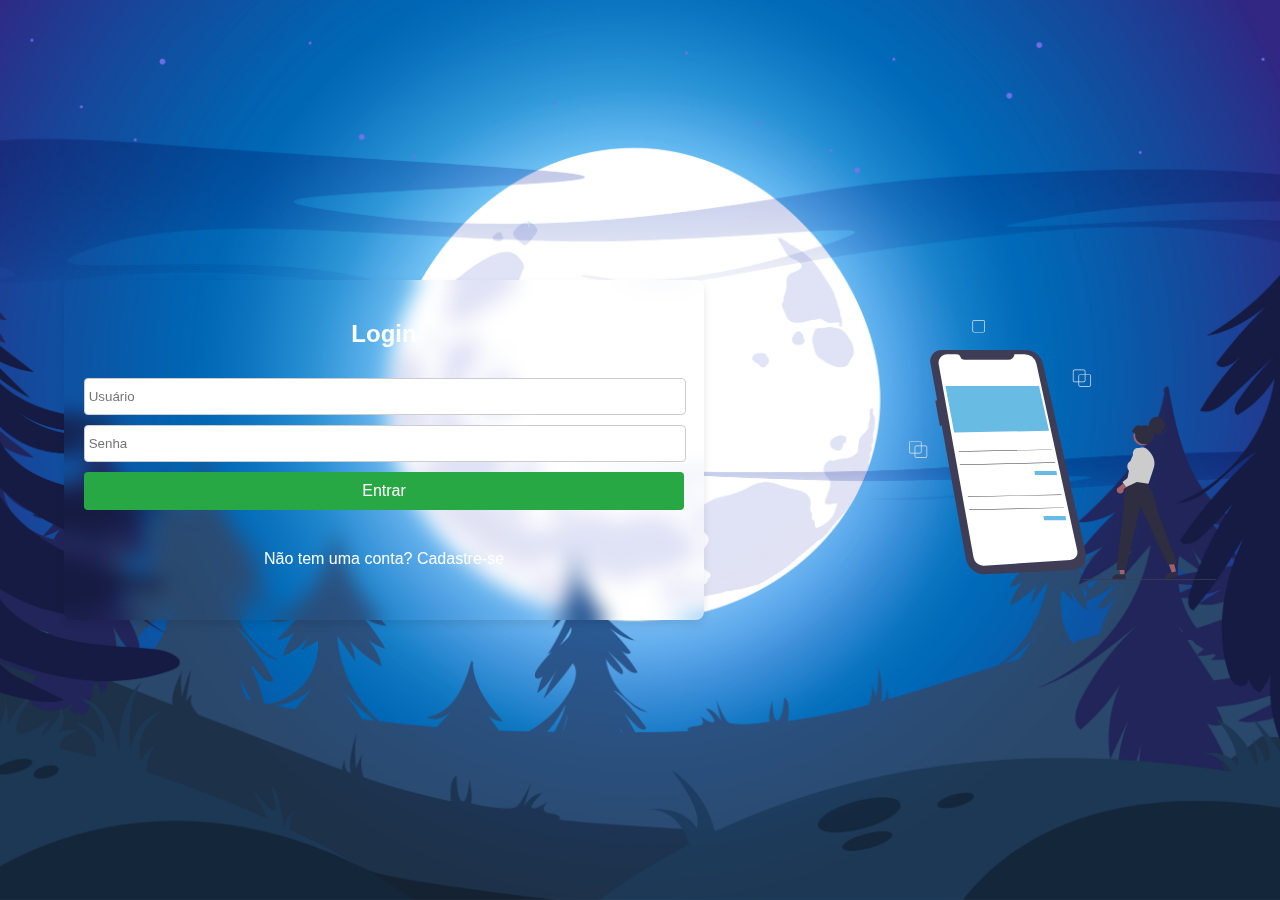
<file: index.html>
<!DOCTYPE html>
<html lang="pt-BR">
<head>
  <meta charset="UTF-8">
  <meta name="viewport" content="width=device-width, initial-scale=1.0">
  <title>Página de Login e Cadastro</title>
  <link rel="stylesheet" type="text/css" href="css/home.css"/>
</head>
<body>
<div class="content-main">
  <div class="container">
  <h2 id="form-title">Login</h2>
  <input type="text" id="username" placeholder=" Usuário" required>
  <input type="password" id="password" placeholder=" Senha" required>
  <button onclick="handleAction()">Entrar</button>
  <p class="toggle-link" onclick="toggleForm()">Não tem uma conta? Cadastre-se</p>
  </div>
  <div class="img-container">
    <img src="1.svg" alt="wallet" class="card-img">
  </div>

</div>

<script>
  let isLogin = true;

  function toggleForm() {
    isLogin = !isLogin;
    document.getElementById('form-title').innerText = isLogin ? 'Login' : 'Cadastro';
    document.querySelector('button').innerText = isLogin ? 'Entrar' : 'Cadastrar';
    document.querySelector('.toggle-link').innerText = isLogin ? 'Não tem uma conta? Cadastre-se' : 'Já tem uma conta? Faça login';
  }

  function handleAction() {
    const username = document.getElementById('username').value;
    const password = document.getElementById('password').value;

    if (!username || !password) {
      alert('Por favor, preencha todos os campos.');
      return;
    }

    if (isLogin) {
      login(username, password);
    } else {
      register(username, password);
    }
  }

  function register(username, password) {
    if (localStorage.getItem(username)) {
      alert('Usuário já cadastrado!');
    } else {
      localStorage.setItem(username, JSON.stringify({ username, password }));
      alert('Cadastro realizado com sucesso!');
      toggleForm();
    }
  }

  function login(username, password) {
    const userData = JSON.parse(localStorage.getItem(username));
    if (userData && userData.password === password) {
      alert('Login bem-sucedido!');

      window.location.href = "investimento.html";
    } else {
      alert('Usuário ou senha incorretos.');
    }
  }
</script>

</body>
</html>
</file>
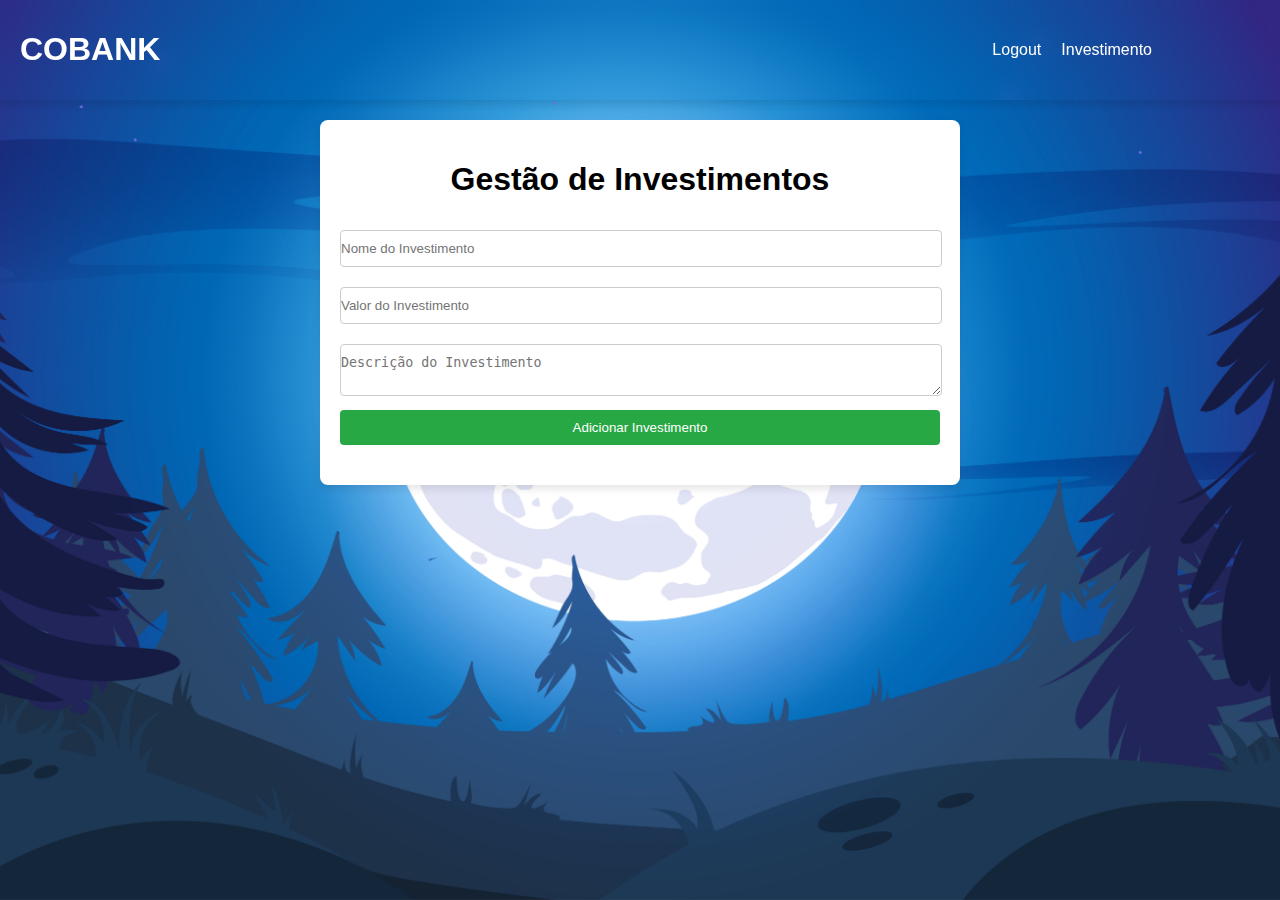
<file: investimento.html>
<!DOCTYPE html>
<html lang="pt-BR">
<head>
  <meta charset="UTF-8">
  <meta name="viewport" content="width=device-width, initial-scale=1.0">
  <title>Gestão de Investimentos</title>
  <link rel="stylesheet" type="text/css" href="css/investiment.css"/>
</head>
<body>
<nav>

  <header>
    <h1>COBANK</h1>
    <ul>
      <li><a href="index.html">Logout</a></li>
      <li><a href="investimento.html">Investimento</a></li>
    </ul>
  </header>
 
</nav>
<div class="container">
  <h1>Gestão de Investimentos</h1>
  <input type="text" id="investmentName" placeholder="Nome do Investimento" />
  <input type="number" id="investmentValue" placeholder="Valor do Investimento" />
  <textarea id="investmentDescription" placeholder="Descrição do Investimento"></textarea>
  <button onclick="addInvestment()">Adicionar Investimento</button>

  <div class="investment-list" id="investmentList"></div>
</div>

<script>
  // Função para carregar os investimentos salvos no localStorage
  function loadInvestments() {
    const investments = JSON.parse(localStorage.getItem('investments')) || [];
    const investmentList = document.getElementById('investmentList');
    investmentList.innerHTML = '';
    investments.forEach((investment, index) => {
      const investmentItem = document.createElement('div');
      investmentItem.classList.add('investment-item');
      investmentItem.innerHTML = `
        <div>
          <strong>${investment.name}</strong><br>
          <small>Valor: R$ ${investment.value}</small><br>
          <small>${investment.description}</small>
        </div>
        <div>
          <button class="edit" onclick="editInvestment(${index})">Editar</button>
          <button onclick="deleteInvestment(${index})">Excluir</button>
        </div>
      `;
      investmentList.appendChild(investmentItem);
    });
  }

  // Função para adicionar um novo investimento
  function addInvestment() {
    const name = document.getElementById('investmentName').value;
    const value = document.getElementById('investmentValue').value;
    const description = document.getElementById('investmentDescription').value;

    if (!name || !value || !description) {
      alert('Por favor, preencha todos os campos.');
      return;
    }

    const investments = JSON.parse(localStorage.getItem('investments')) || [];
    investments.push({ name, value, description });
    localStorage.setItem('investments', JSON.stringify(investments));
    clearForm();
    loadInvestments();
  }

  // Função para editar um investimento
  function editInvestment(index) {
    const investments = JSON.parse(localStorage.getItem('investments')) || [];
    const investment = investments[index];

    document.getElementById('investmentName').value = investment.name;
    document.getElementById('investmentValue').value = investment.value;
    document.getElementById('investmentDescription').value = investment.description;

    // Alterar o comportamento do botão para "Salvar"
    const addButton = document.querySelector('button');
    addButton.textContent = 'Salvar Alterações';
    addButton.onclick = function() {
      saveInvestment(index);
    };
  }

  // Função para salvar as alterações feitas em um investimento
  function saveInvestment(index) {
    const name = document.getElementById('investmentName').value;
    const value = document.getElementById('investmentValue').value;
    const description = document.getElementById('investmentDescription').value;

    const investments = JSON.parse(localStorage.getItem('investments')) || [];
    investments[index] = { name, value, description };
    localStorage.setItem('investments', JSON.stringify(investments));
    clearForm();
    loadInvestments();
  }

  // Função para excluir um investimento
  function deleteInvestment(index) {
    const investments = JSON.parse(localStorage.getItem('investments')) || [];
    investments.splice(index, 1);
    localStorage.setItem('investments', JSON.stringify(investments));
    loadInvestments();
  }

  // Função para limpar o formulário
  function clearForm() {
    document.getElementById('investmentName').value = '';
    document.getElementById('investmentValue').value = '';
    document.getElementById('investmentDescription').value = '';
    const addButton = document.querySelector('button');
    addButton.textContent = 'Adicionar Investimento';
    addButton.onclick = addInvestment;
  }

  // Carregar os investimentos quando a página carregar
  window.onload = loadInvestments;
</script>

</body>
</html>
</file>
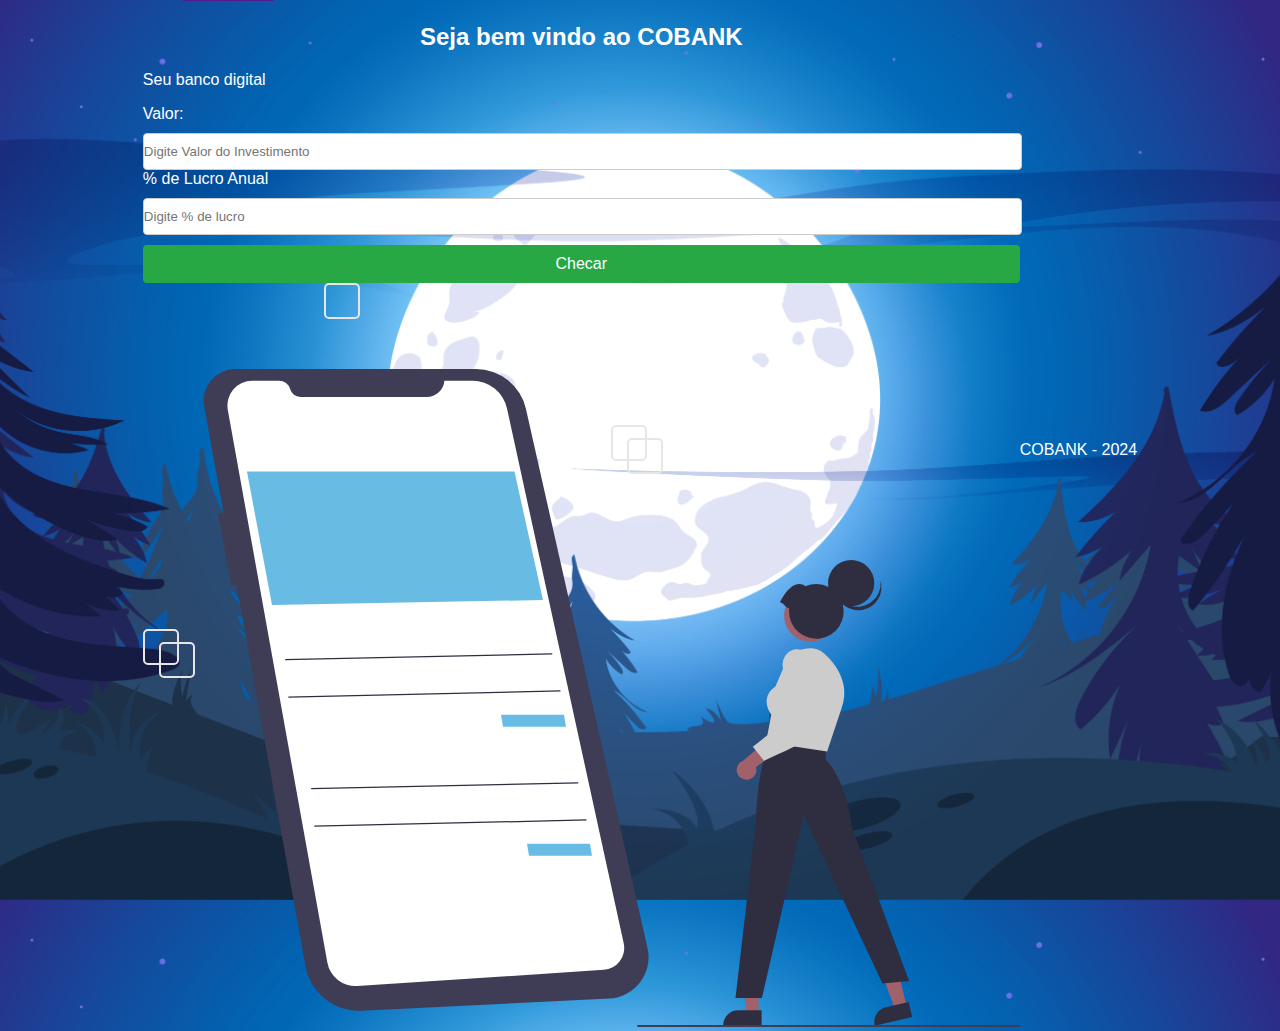
<file: simular.html>
<!DOCTYPE html>
<html lang="en">
<head>
  <meta charset="UTF-8">
  <meta name="viewport" content="width=device-width, initial-scale=1.0">
  <title>Document</title>
  <link rel="preconnect" href="https://fonts.googleapis.com">
<link rel="preconnect" href="https://fonts.gstatic.com" crossorigin>
<link href="https://fonts.googleapis.com/css2?family=Montserrat:ital,wght@0,100..900;1,100..900&display=swap" rel="stylesheet">
  <link rel="stylesheet" type="text/css" href="css/home.css"/>
</head>
<body>
    <nav>
      <header >
        <h1>COBANK</h1>
        <ul>
          <li><a href="">Home</a></li>
          <li><a href="">Simular</a></li>
          <li><a href="">Investimento</a></li>
        </ul>
      </header>
      <main>
       
        <div class="card-form">

          <div class="info">
            <h2>Seja bem vindo ao COBANK</h2>
            <p>Seu banco digital</p>
          </div>

          <form >
            <div class="input-group">
              <label for="name
              ">Valor:</label>
              <input type="text" id="name" name="name" placeholder="Digite Valor do Investimento">
              <label for="name
              ">% de Lucro Anual</label>
              <input type="text" id="name" name="name" placeholder="Digite % de lucro">
            </div>
          </form>
          
          <div class="btn-group">
            <button class="btn-login">Checar</button>

          </div>

       
        </div>
        <div class="card-img">
          <img src="1.svg" alt="wallet">
        </div>
      </main>
    </nav>


    <footer>
      <p>COBANK - 2024</p>
    </footer>
    
</body>
</html>
</file>
<file: css/home.css>
body {
    font-family: Arial, sans-serif;
    display: flex;
    justify-content: center;
    align-items: center;
    height: 100vh;
    box-sizing: content-box;
    margin: 0;
    color: white;
    background-image: url("../assets/moon-home.jpg");
    background-size: cover;
    background-position: center;
    height: 100vh;
  }
  .img-container {
    display: flex;
    align-items: end;
    justify-content: end;
    img {
        width: 60%;
        height: 60%;
        object-fit: cover;
    }
  }
  div.content-main{
    display: flex;
    align-items: center;
    justify-content: space-between;
    width: 90%;
    margin: 0 auto;
  }
  .container {
    max-width: 600px;
    width: 100%;
    height: min-content;
    min-height: 300px;

    padding: 20px;
    border-radius: 8px;
    box-shadow: 0px 4px 8px rgba(0, 0, 0, 0.1);
    backdrop-filter: blur(10px);
  }
  h2 {
    text-align: center;
  }
  input[type="text"],
  input[type="password"] {
    width: 100%;
    margin-top: 10px;
    padding: 10px 0;
    border-radius: 4px;
    border: 1px solid #ccc;
  }
  button {
    width: 100%;
    padding: 10px;
    border: none;
    border-radius: 4px;
    background-color: #28a745;
    color: #fff;
    font-size: 16px;
    margin-top: 10px;
  }
  .toggle-link {
    text-align: center;
    margin-top: 40px;
    color: white;
    cursor: pointer;
  }
</file>
<file: css/investiment.css>
body {
  font-family: Arial, sans-serif;
  margin: 0;
  padding: 0;
  background-color: #f0f0f0;
  background-image: url("../assets/moon-home.jpg");
  background-size: cover;
  background-position: center;
  height: 100vh;
}
nav{
  display: flex;
  justify-content: space-between;
  align-items: center;
  width: 100%;

  margin: 0;
  padding: 10px 0; 
  box-shadow: 0px 4px 8px rgba(0, 0, 0, 0.1);
  backdrop-filter: blur(10px);
  h1{
    margin-left: 20px;
  }
  color: #fff;
  header{
    width: 90%;
    display: flex;
    justify-content: space-between;
    align-items: center;
  }
  ul{
    display: flex;
    gap: 20px;
  }
  li, a{
  list-style: none;
  text-decoration: none;
  color: white;
}
}

h1 {
  text-align: center;
}
.container {
  width: 100%;
  max-width: 600px;
  margin: 20px auto;
  background-color: #fff;
  padding: 20px;
  border-radius: 8px;
  box-shadow: 0px 4px 8px rgba(0, 0, 0, 0.1);
}
input[type="text"], input[type="number"], textarea {
  width: 100%;
  padding:10px 0;
  margin: 10px auto;
  border-radius: 4px;
  border: 1px solid #ccc;
}
button {
  padding: 10px;
  border-radius: 4px;
  border: none;
  background-color: #28a745;
  color: #fff;
  cursor: pointer;
  width: 100%;
}
button:hover {
  background-color: #218838;
}
.investment-list {
  margin-top: 20px;
}
.investment-item {
  background-color: #f8f9fa;
  padding: 10px;
  margin: 10px 0;
  border-radius: 4px;
  display: flex;
  justify-content: space-between;
  align-items: center;
  gap: 10px;
}
.investment-item button {
  background-color: #dc3545;
  border: none;
  margin-top: 10px;
  padding: 5px 10px;
  color: white;
  cursor: pointer;
}
.investment-item button.edit {
  background-color: #007bff;
}
.investment-item button:hover {
  opacity: 0.8;
}
</file>
